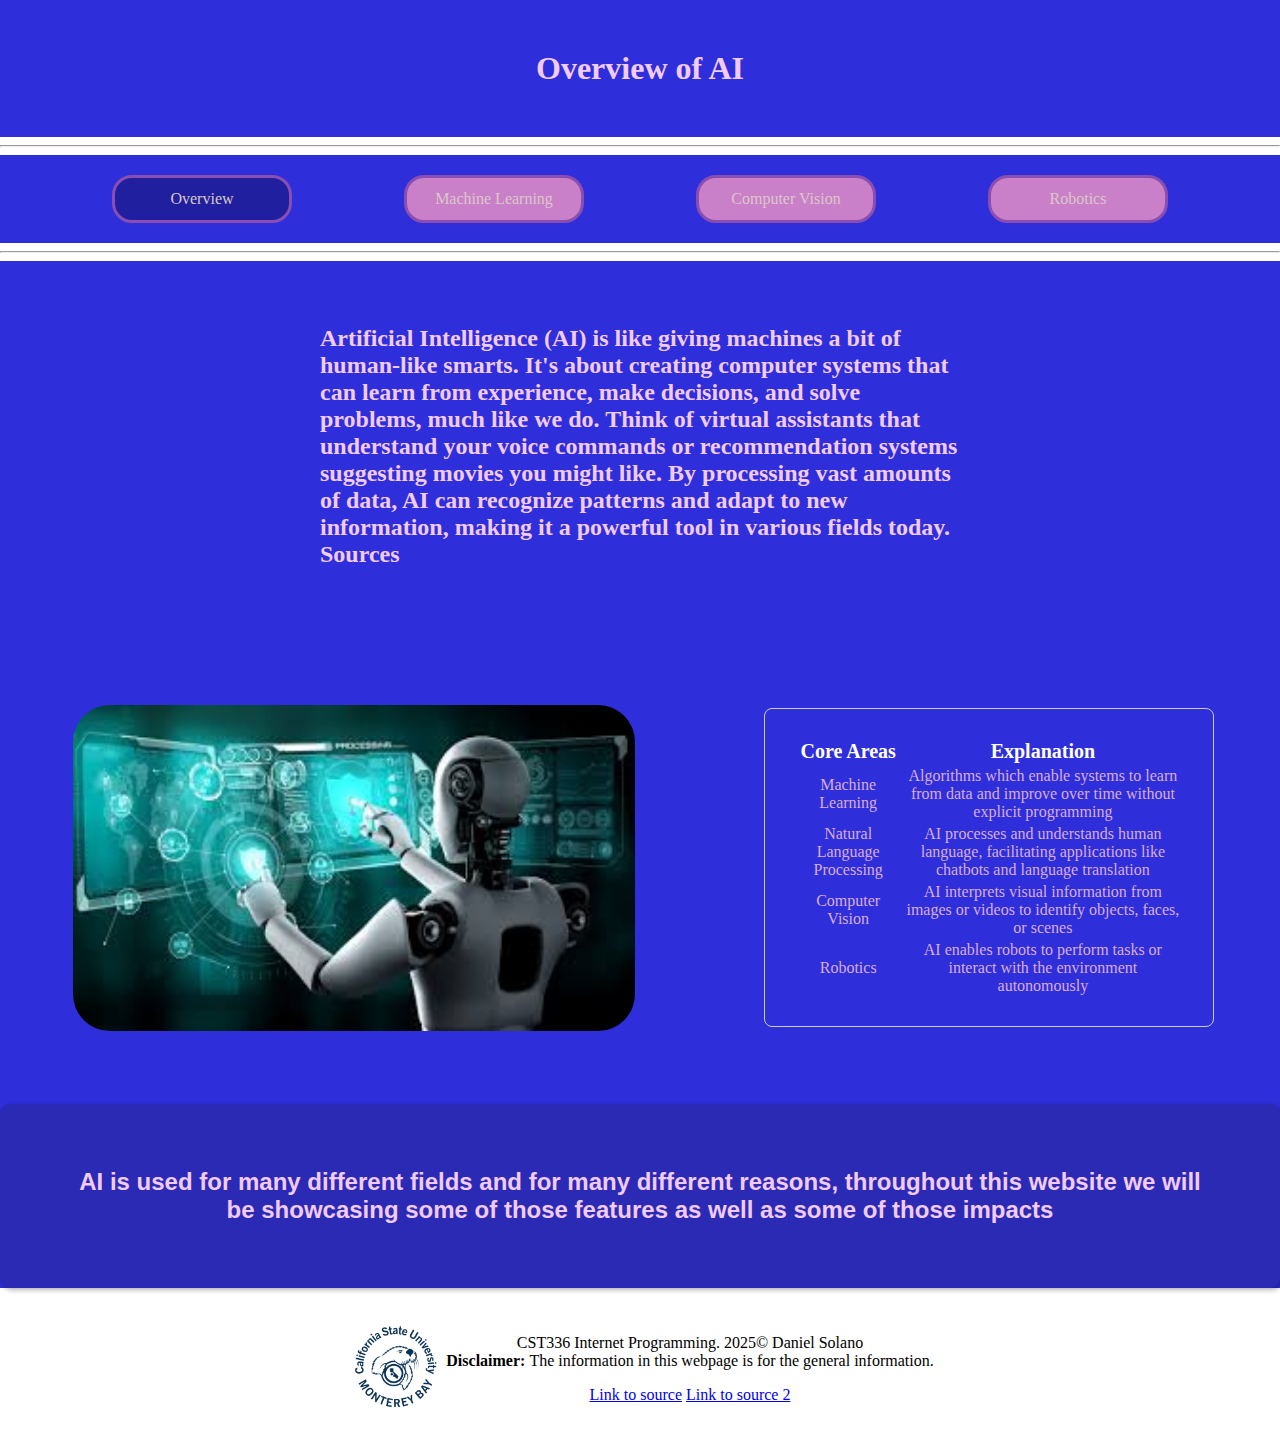
<file: index.html>
<!DOCTYPE html>
<html lang="en">

<head>
    <meta charset="UTF-8">
    <meta name="viewport" content="width=device-width, initial-scale=1.0">
    <title>Homepage</title>
    <link rel="stylesheet" href="/styles.css">
</head>

<body>

    <div class="header">
        <h1> Overview of AI </h1>
    </div>
    <hr>
    <div class="links">
        <a id="current" href="/index.html">Overview</a>
        <a href="/page1.html">Machine Learning</a>
        <a href="/page2.html">Computer Vision</a>
        <a href="/page3.html">Robotics</a>
    </div>
    <hr>


    <div class="body">
        <h2>Artificial Intelligence (AI) is like giving machines a bit of human-like smarts. It's about creating
            computer systems that can learn from experience,
            make decisions, and solve problems, much like we do. Think of virtual assistants that understand your voice
            commands or recommendation systems suggesting
            movies you might like. By processing vast amounts of data, AI can recognize patterns and adapt to new
            information, making it a powerful tool in various fields today.


            Sources
        </h2>

        <div class="container">
            <img class="image" src="/images/a1.jpeg" alt="Description of image">
            <div class="body2">
                <table class="table-container">
                    <tr class="heading_table">
                        <th>Core Areas</th>
                        <th> Explanation</th>
                    </tr>
                    <tr class="text">
                        <td>Machine Learning</td>
                        <td>Algorithms which enable systems to learn from data and improve over time without explicit
                            programming</td>
                    </tr>
                    <tr class="text">
                        <td>Natural Language Processing</td>
                        <td>AI processes and understands human language, facilitating applications like chatbots and
                            language translation</td>
                    </tr>
                    <tr class="text">
                        <td>Computer Vision</td>
                        <td>AI interprets visual information from images or videos to identify objects, faces, or scenes
                        </td>
                    </tr>
                    <tr class="text">
                        <td>Robotics</td>
                        <td>AI enables robots to perform tasks or interact with the environment autonomously</td>
                    </tr>
                </table>
            </div>
        </div>
        <h3>AI is used for many different fields and for many different reasons, throughout this website we will be
            showcasing some of those features as well as some of those impacts</h3>
    </div>


    <div class="footer">
        <div class="img">
            <img src="/images/image.png" alt="CSUMB Logo" width="100" height="100">
        </div>
        <div class="label">
            <p>CST336 Internet Programming. 2025&#169; Daniel Solano<br>
                <strong>Disclaimer: </strong> The information in this webpage is for the general information. <br>
            </p>
            <a
                href="https://www.wix.com/encyclopedia/definition/artificial-intelligence?utm_source=google&utm_m…&gclid=CjwKCAiAwaG9BhAREiwAdhv6Y-9JtAqPHBf1uQm0p0_dGdapN6iqcCgM17nhpomyVNKuSYRn75UC3RoC8SwQAvD_BwE">Link
                to source</a>
            <a href="https://www.wearecapicua.com/blog/branches-of-ai">Link to source 2</a>

        </div>
        <br>
    </div>
    <br>
</body>

</html>
</file>
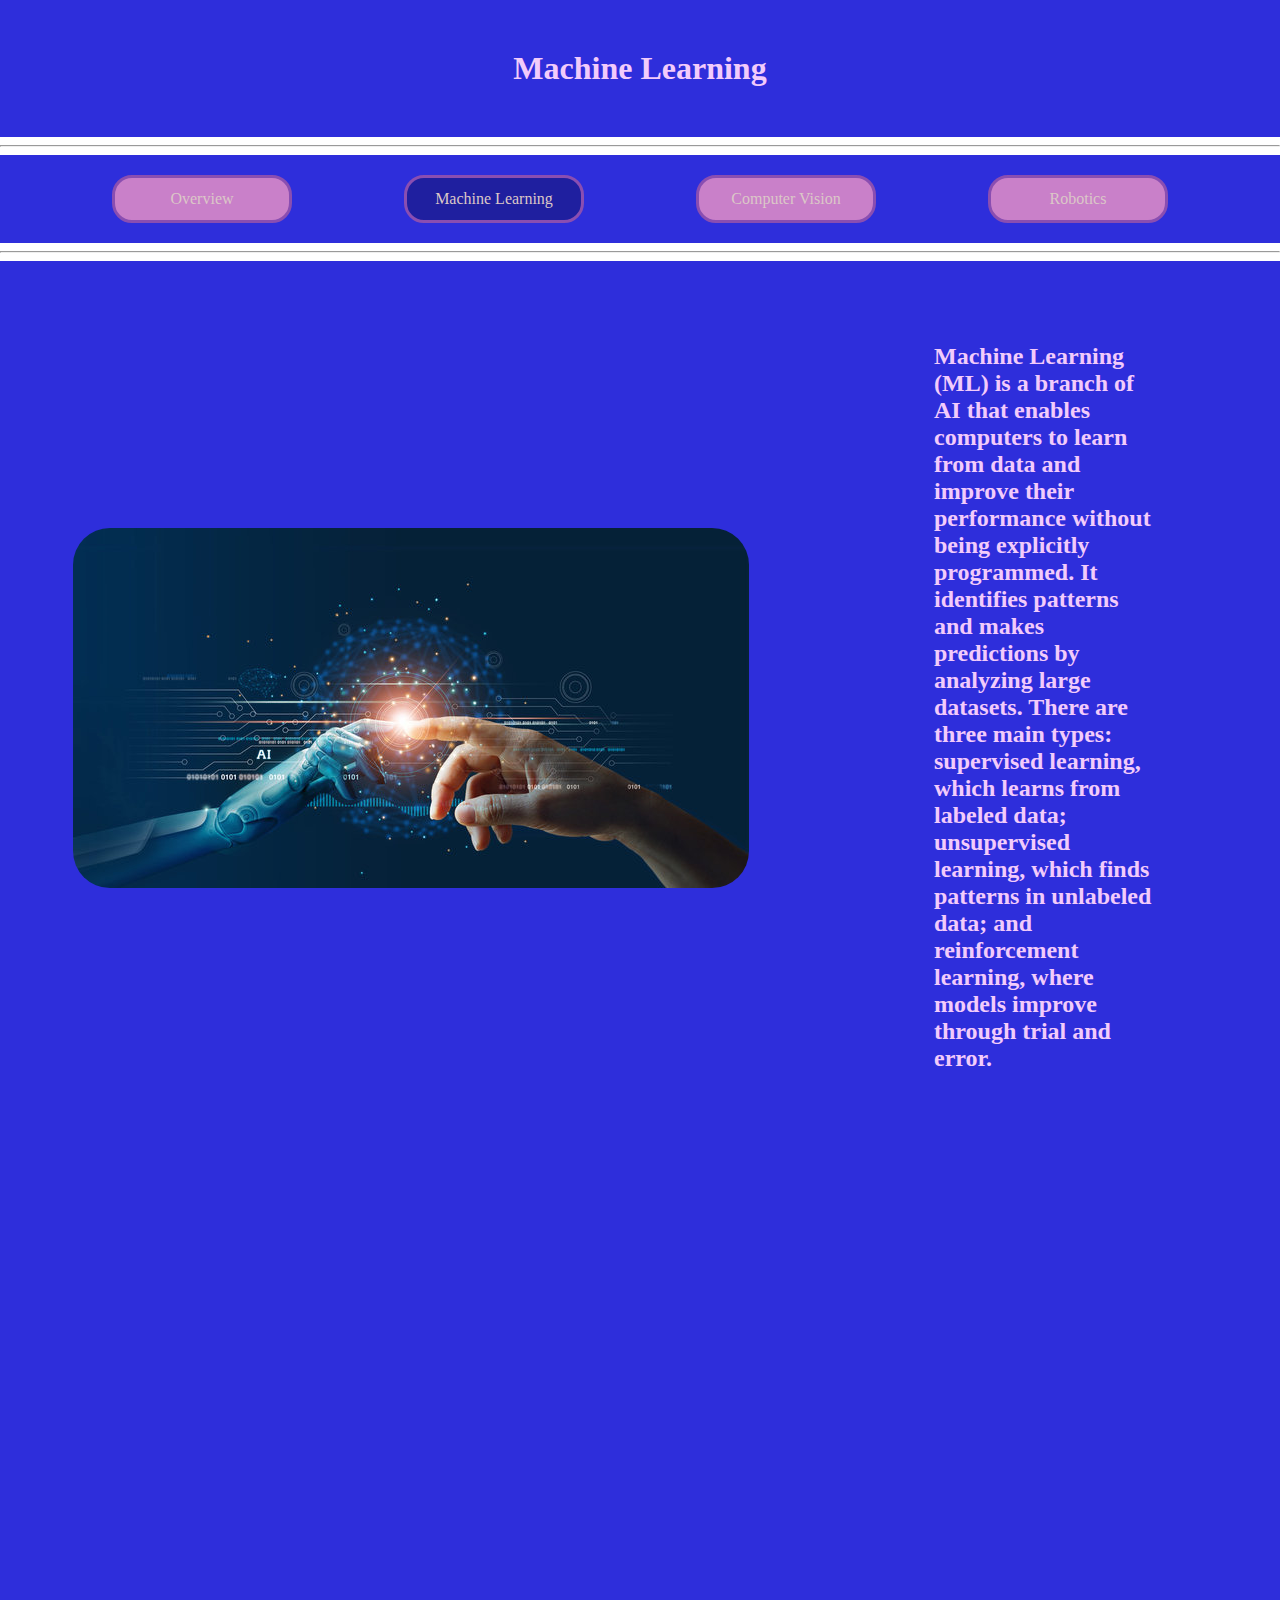
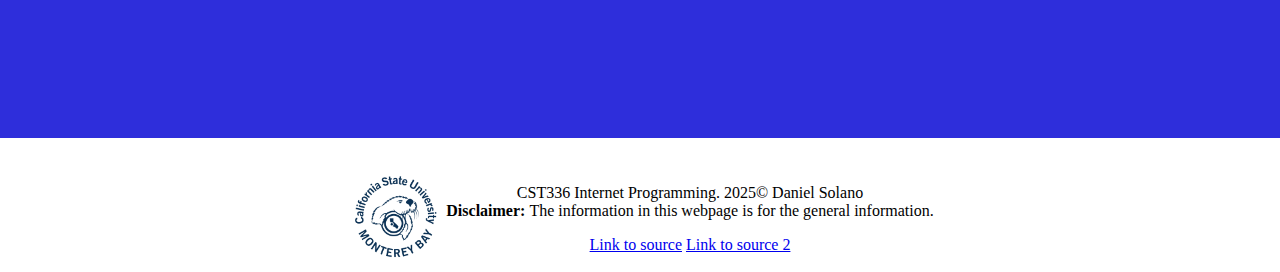
<file: page1.html>
<!DOCTYPE html>
<html lang="en">

<head>
    <meta charset="UTF-8">
    <meta name="viewport" content="width=device-width, initial-scale=1.0">
    <title>Homepage</title>
    <link rel="stylesheet" href="/styles.css">
</head>

<body>

    <div class="header">
        <h1>Machine Learning</h1>
    </div>
    <hr>
    <div class="links">
        <a href="/index.html">Overview</a>
        <a id="current" href="/page1.html">Machine Learning</a>
        <a href="/page2.html">Computer Vision</a>
        <a href="/page3.html">Robotics</a>
    </div>
    <hr>

    <div class="body">
        <div class="container">
            <img class="image" src="/images/ai2.jpeg" alt="AI1">

            <div class="body2">
                <h2>Machine Learning (ML) is a branch of AI that enables computers to learn from data and improve their
                    performance without being explicitly programmed. It identifies patterns and makes predictions by
                    analyzing large datasets. There are three main types: supervised learning, which learns from labeled
                    data; unsupervised learning, which finds patterns in unlabeled data; and reinforcement learning,
                    where models improve through trial and error.
                </h2>
            </div>
        </div>
        <div class="fade-in">
            <div class="container">
                <div class="body2">
                    <h2>
                        Artificial Intelligence (AI) is making a huge
                        difference in both education and healthcare
                        in ways we never imagined. In schools, AI
                        is helping students learn in a way that fits
                        them best, with tools like virtual tutors and smart
                        grading systems making things more efficient. On the
                        healthcare side, AI is giving doctors a hand by
                        detecting diseases earlier, like spotting signs
                        of breast cancer, and managing patient care better.
                        Both fields are seeing how AI can take on tasks,
                        speed things up, and ultimately make life easier
                        for everyone. Pretty cool, right?</h2>
                </div>
                <div class="image_container">
                    <img class="image2" src="/images/education.jpeg" alt="bottom ai">
                    <img class="image2" src="images/healthcare.jpeg" alt="last ai">
                </div>
            </div>
        </div>
    </div>



    <div class="footer">
        <div class="img">
            <img src="/images/image.png" alt="CSUMB Logo" width="100" height="100">
        </div>
        <div class="label">
            <p>CST336 Internet Programming. 2025&#169; Daniel Solano <br> <strong>Disclaimer: </strong> The information
                in this webpage is for the general information. <br>
                
            </p>
            <a
            href="https://www.wix.com/encyclopedia/definition/artificial-intelligence?utm_source=google&utm_m…&gclid=CjwKCAiAwaG9BhAREiwAdhv6Y-9JtAqPHBf1uQm0p0_dGdapN6iqcCgM17nhpomyVNKuSYRn75UC3RoC8SwQAvD_BwE">Link
            to source</a>               
            <a href="https://standtogether.org/stories/education/are-ai-tutors-the-future-of-personalized-education?utm_source=google&utm_medium=cpc&utm_campaign=STTOTGR_IN_2025_PRG-EDU_GOOGLE_50SCROLL_STBP-EDU-NB-BROAD&utm_content=ARTL_FUTUREOFPERSONALIZEDEDU_V1_TXT&utm_term=educational%20technology&gad_source=1&gclid=CjwKCAiAwaG9BhAREiwAdhv6Y6a6zNqusBZOKyKVJTBY_Idh8mP50PNLtoQrfr84-C4kvEY2jymShBoC0ncQAvD_BwE">Link to source 2</a>
        </div>
        <br>
    </div>

</body>

</html>
</file>
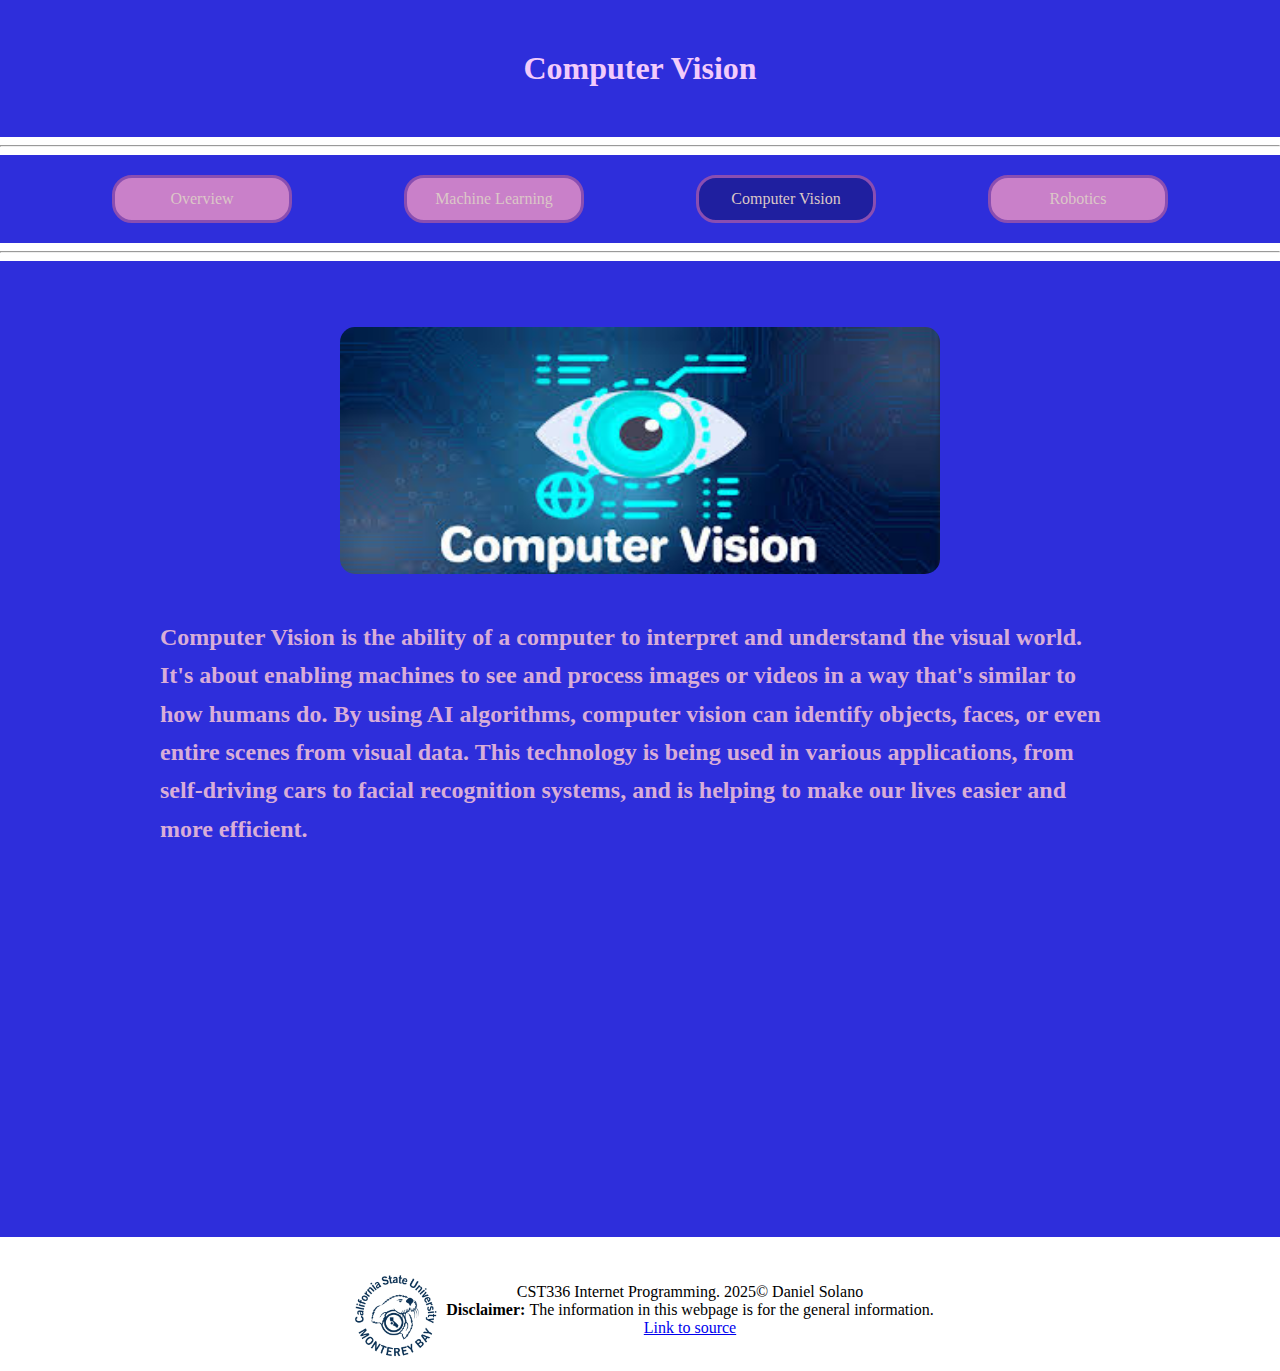
<file: page2.html>
<!DOCTYPE html>
<html lang="en">

<head>
    <meta charset="UTF-8">
    <meta name="viewport" content="width=device-width, initial-scale=1.0">
    <title>Homepage</title>
    <link rel="stylesheet" href="/styles.css">
</head>

<body>

    <div class="header">
        <h1>Computer Vision</h1>
    </div>
    <hr>
    <div class="links">
        <a href="/index.html">Overview</a>
        <a href="/page1.html">Machine Learning</a>
        <a id="current" href="/page2.html">Computer Vision</a>
        <a href="/page3.html">Robotics</a>
    </div>
    <hr>

    <div class="body2">
        <div class="fig_container">
            <figure>
                <img src="images/computer_vis.jpeg" alt="computer vision">
                <figcaption>
                    <h2>Computer Vision is the ability of a computer to interpret and understand the visual world. It's
                        about enabling machines to see and process images or videos in a way that's similar to how
                        humans
                        do. By using AI algorithms, computer vision can identify objects, faces, or even entire scenes
                        from visual data. This technology is being used in various applications, from self-driving cars
                        to facial recognition systems, and is helping to make our lives easier and more efficient.
                    </h2>
                </figcaption>
            </figure>
        </div>

        <div class="fade-in">
            <div class="container">
                <div class="image_container">
                    <img class="image2" src="/images/security.jpeg" alt="security">
                    <img class="image2" src="images/car.jpeg" alt="car">
                </div>

                <h2>
                    Computer vision is changing
                    the game in security by making
                    surveillance, facial recognition,
                    and threat detection way more advanced.
                    AI-powered cameras can spot suspicious
                    activity and unauthorized access in real
                    time, helping law enforcement and
                    security teams respond faster. It’s
                    also used in biometric authentication
                    to make access control in workplaces
                    and public spaces more secure.
                    <br>
                    In the automotive world, computer vision
                    is a must-have for self-driving cars. It
                    helps with lane detection, reading traffi
                    signs, and avoiding obstacles. Even in
                    regular cars, features like automatic
                    parking and collision avoidance rely on
                    it to make driving safer and smoother.
                    Whether it's keeping people safe or
                    making cars smarter, computer vision
                    is making a big impact.
                </h2>


            </div>
        </div>
    </div>



    <div class="footer">
        <div class="img">
            <img src="/images/image.png" alt="CSUMB Logo" width="100" height="100">
        </div>
        <div class="label">
            <p>CST336 Internet Programming. 2025&#169; Daniel Solano <br> <strong>Disclaimer: </strong> The information
                in this webpage is for the general information. <br>
                <a href="https://azure.microsoft.com/en-us/resources/cloud-computing-dictionary/what-is-computer-vision#object-classification">Link to source</a>

            </p>

        </div>
        <br>
    </div>

</body>

</html>
</file>
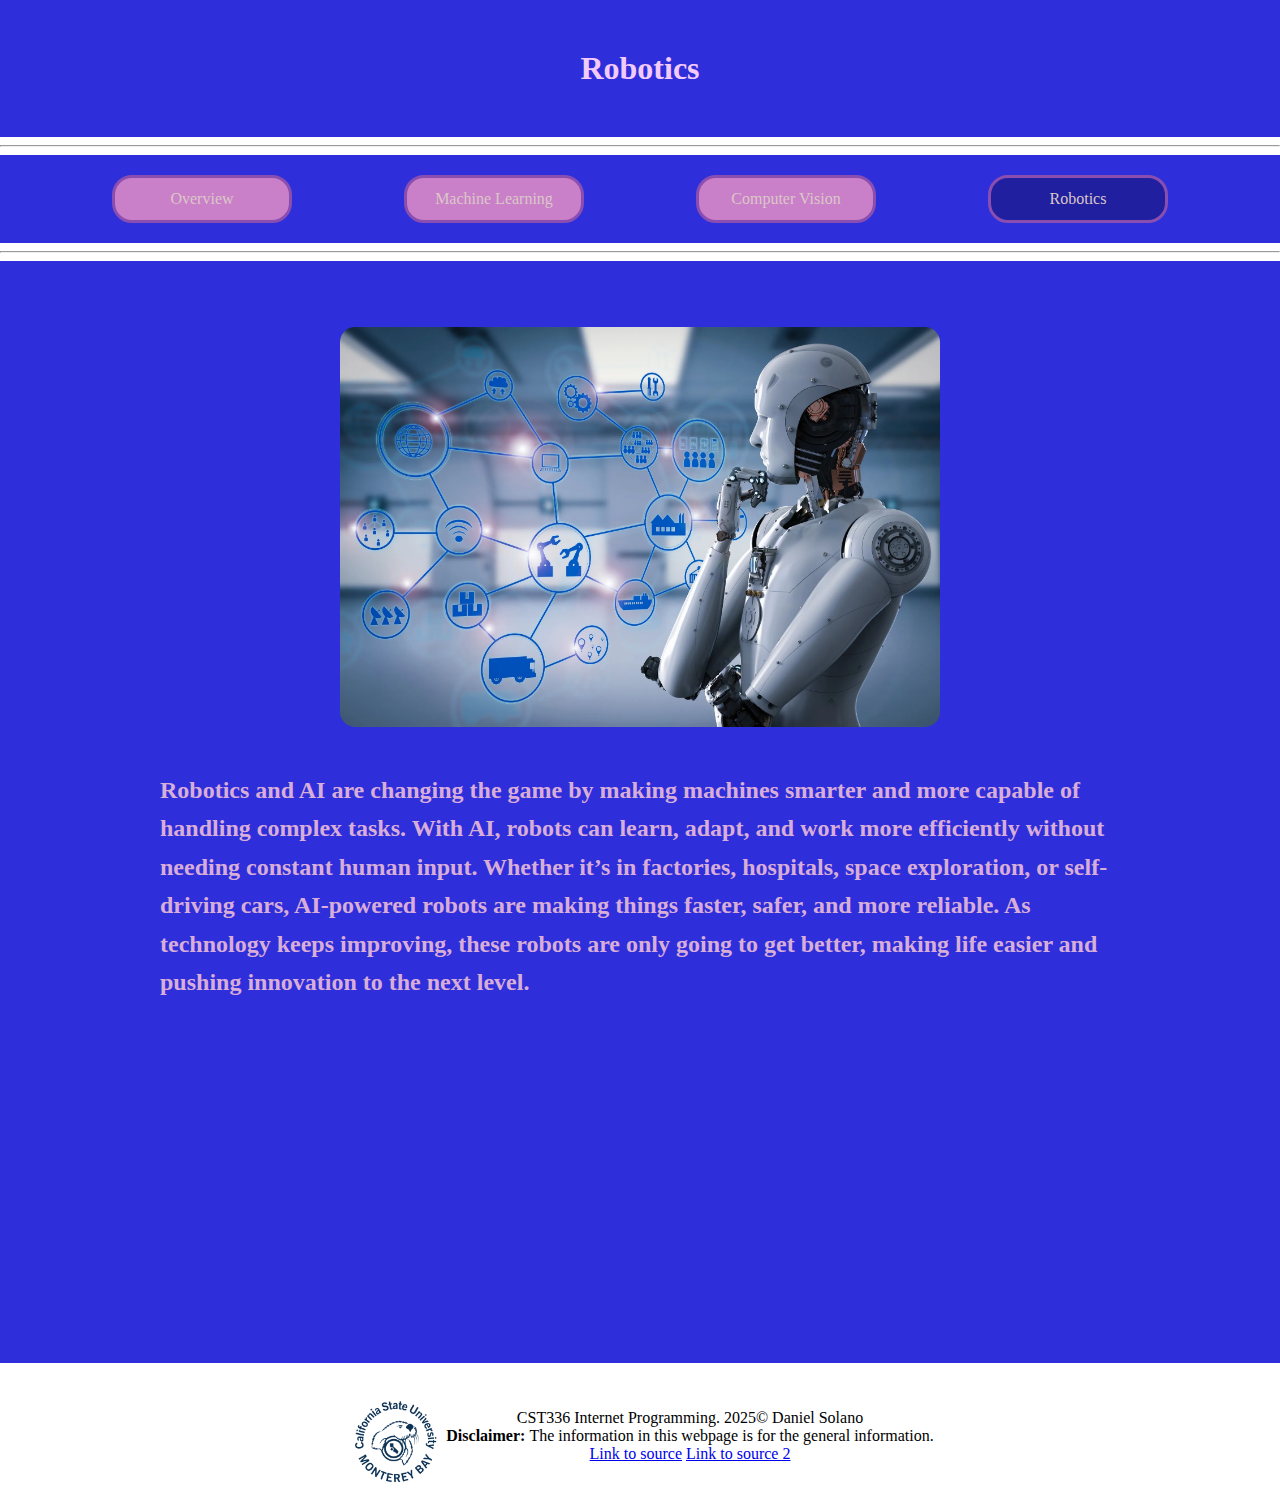
<file: page3.html>
<!DOCTYPE html>
<html lang="en">

<head>
    <meta charset="UTF-8">
    <meta name="viewport" content="width=device-width, initial-scale=1.0">
    <title>Homepage</title>
    <link rel="stylesheet" href="/styles.css">
</head>

<body>

    <div class="header">
        <h1>Robotics</h1>
    </div>
    <hr>
    <div class="links">
        <a href="/index.html">Overview</a>
        <a href="/page1.html">Machine Learning</a>
        <a href="/page2.html">Computer Vision</a>
        <a id="current" href="/page3.html">Robotics</a>
    </div>
    <hr>

    <div class="body2">
        <div class="fig_container">
            <figure>
                <img src="/images/robotics.webp" alt="robotics">
                <figcaption>
                    <h2>Robotics and AI are changing the game by making machines smarter and more capable of handling
                        complex tasks. With AI, robots can learn, adapt, and work more efficiently without needing
                        constant human input. Whether it’s in factories, hospitals, space exploration, or self-driving
                        cars, AI-powered robots are making things faster, safer, and more reliable. As technology keeps
                        improving, these robots are only going to get better, making life easier and pushing innovation
                        to the next level.
                    </h2>
                </figcaption>
            </figure>
        </div>

        <div class="fade-in">
            <div class="container">

                <h2>
                    Robotics and AI are pushing the boundaries of innovation by combining precision, adaptability, and
                    intelligence. By taking inspiration from nature and leveraging advanced machine learning, modern
                    robots are capable of navigating complex environments and performing intricate tasks that once
                    seemed impossible. These advancements are not only enhancing efficiency in industries like
                    manufacturing and healthcare but are also driving breakthroughs in fields like exploration and
                    problem-solving. The seamless integration of robotics and AI is shaping a future where machines can
                    work alongside humans to tackle challenges with remarkable accuracy and creativity.
                </h2>
                <div class="image_container">
                    <img class="image2" src="/images/robotics1.jpeg" alt="robotics1">
                    <img class="image2" src="/images/robots.webp" alt="robots">
                </div>

            </div>
        </div>
    </div>



    <div class="footer">
        <div class="img">
            <img src="/images/image.png" alt="CSUMB Logo" width="100" height="100">
        </div>
        <div class="label">
            <p>CST336 Internet Programming. 2025&#169; Daniel Solano <br> <strong>Disclaimer: </strong> The information
                in this webpage is for the general information. <br>
                <a href="https://www.forbes.com/councils/forbestechcouncil/2022/05/31/why-robotics-and-artificial-intelligence-are-the-future-of-mankind/">Link to source</a>
                <a href="https://www.geeksforgeeks.org/artificial-intelligence-in-robotics/">Link to source 2</a>
            </p>

        </div>
        <br>
    </div>

</body>

</html>
</file>
<file: styles.css>
h1 {
    color: rgb(242, 203, 251);
    margin: 0;
    padding: 50px 0;
    text-align: center;
}

.body2 h2 {
    text-align: left;
    padding: 20px;
    margin-top: 20px;
    max-width: 80%;
    margin: auto;
    color: rgb(242, 203, 251);
}

h3 {
    color: rgb(242, 203, 251);
    text-align: center;
    padding: 5%;
    margin: auto;
    background-color: rgb(42, 42, 180);
    border-radius: 10px;
    box-shadow: 2px 2px 5px rgba(0, 0, 0, 0.3);
    font-family: 'Arial', sans-serif;
    font-size: 1.5em;
}

.body h2 {
    color: rgb(242, 203, 251);
    text-align: left;
    width: 70%;
    padding: 5%;
    margin: auto;
    max-width: 50%;
}

.header h1 {
    color: rgb(242, 203, 251);
    margin: 0;
    padding: 50px 0;
    border-radius: 100px;
    text-align: center;
}

.header {
    background-color: rgb(46, 46, 219);
    padding: 0;
}

.links {
    background-color: rgb(46, 46, 219);
    text-align: center;
    padding: 20px 0;
    display: flex;
    justify-content: space-evenly;
}

.links a {
    display: inline-block;
    width: 150px;
    padding: 12px;
    border-radius: 20px;
    color: rgb(219, 199, 199);
    border: 3px solid rgb(138, 78, 177);
    cursor: pointer;
    background-color: rgb(201, 128, 201);
    background-image: url('https://web.archive.org/web/20160312084140im_/http://splatoon.nintendo.com/assets/img/nav-bg-fill-blue.png?1443460871');
    background-repeat: repeat-x;
    background-position: 0 -100%;
    transition: background-position 1.5s ease, background-color 0.3s ease;
    text-align: center;
    text-decoration: none;
}

.links a:hover {
    background-position: center;
    background-color: rgb(180, 100, 180);
}

#current {
    background-color: rgb(31, 31, 159);
}

.body {
    width: 100%;
    height: 100%;
    background-color: rgb(46, 46, 219);
    padding: 0;
    align-items: center;
}

.container {
    display: flex;
    justify-content: center;
    align-items: center;
    gap: 10px;
    background-color: rgb(46, 46, 219);
    padding: 10px;
}

body {
    margin: auto;
    padding: auto;
}

hr {
    background-color: rgb(201, 128, 201);
}

.table-container {
    margin: 0 auto;
    padding: 5%;
    width: 80%;
    max-width: 900px;
    border: 1px solid #ccc;
    background-color: rgb(46, 46, 219);
    border-radius: 8px;
    text-align: center;
}

.heading_table {
    padding-top: 0%;
    margin: 0 auto;
    color: white;
    font-size: 20px;
    text-align: center;
    background-color: rgb(46, 46, 219);
    border-radius: 8px;
}

.text {
    text-align: center;
    color: rgb(216, 173, 216);
}

.body2 {
    background-color: rgb(46, 46, 219);
    padding: 50px 0;
    margin: 0;
    width: 100%;
    gap: 10px;
}

.footer img {
    height: 100px;
    width: 100px;
    border-radius: 10px;
}

.image {
    display: block;
    margin: 0 auto;
    padding: 5%;
    width: 100%;
    height: auto;
    border-radius: 100px;
}

.image-container {
    flex: 1;
    display: flex;
    flex-direction: column;
    align-items: center;
    justify-content: center;
    gap: 10px;
}

.image2 {
    width: 80%;
    max-width: 300px;
    height: auto;
    border-radius: 15px;
    box-shadow: 0 4px 8px rgba(0, 0, 0, 0.3);
}

.footer {
    margin: 30px 0 0 0;
    display: flex;
    text-align: center;
    justify-content: center;
}

.fade-in {
    opacity: 0;
    animation: fadeInEffect 3s forwards;
    animation-delay: 1s;
}

@keyframes fadeInEffect {
    to {
        opacity: 1;
    }
}

.fig_container {
    text-align: center;
}

.fig_container img {
    width: 80%;
    max-width: 600px;
    height: auto;
    margin-bottom: 20px;
    border-radius: 15px;
}

.fig_container h2 {
    font-size: 1.5rem;
    line-height: 1.6;
    margin: 0 auto;
    color: rgb(216, 173, 216);
    max-width: 80%;
}
</file>
